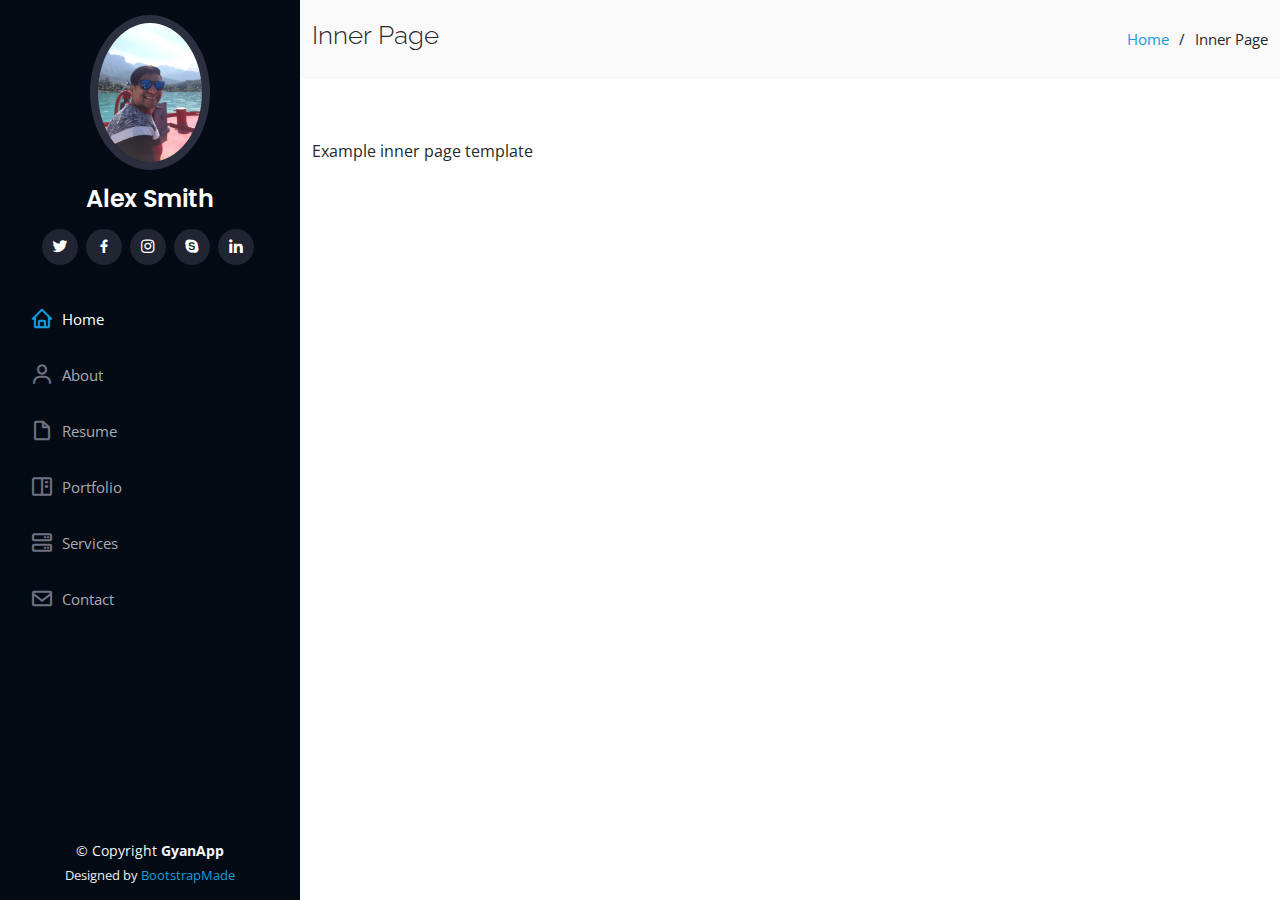
<file: gp/inner-page.html>
<!DOCTYPE html>
<html lang="en">

<head>
  <meta charset="utf-8">
  <meta content="width=device-width, initial-scale=1.0" name="viewport">

  <title>Inner Page - iPortfolio Bootstrap Template</title>
  <meta content="" name="description">
  <meta content="" name="keywords">

  <!-- Favicons -->
  <link href="assets/img/favicon.png" rel="icon">
  <link href="assets/img/apple-touch-icon.png" rel="apple-touch-icon">

  <!-- Google Fonts -->
  <link href="https://fonts.googleapis.com/css?family=Open+Sans:300,300i,400,400i,600,600i,700,700i|Raleway:300,300i,400,400i,500,500i,600,600i,700,700i|Poppins:300,300i,400,400i,500,500i,600,600i,700,700i" rel="stylesheet">

  <!-- Vendor CSS Files -->
  <link href="assets/vendor/aos/aos.css" rel="stylesheet">
  <link href="assets/vendor/bootstrap/css/bootstrap.min.css" rel="stylesheet">
  <link href="assets/vendor/bootstrap-icons/bootstrap-icons.css" rel="stylesheet">
  <link href="assets/vendor/boxicons/css/boxicons.min.css" rel="stylesheet">
  <link href="assets/vendor/glightbox/css/glightbox.min.css" rel="stylesheet">
  <link href="assets/vendor/swiper/swiper-bundle.min.css" rel="stylesheet">

  <!-- Template Main CSS File -->
  <link href="assets/css/style.css" rel="stylesheet">

  <!-- =======================================================
  * Template Name: iPortfolio
  * Updated: Mar 10 2023 with Bootstrap v5.2.3
  * Template URL: https://bootstrapmade.com/iportfolio-bootstrap-portfolio-websites-template/
  * Author: BootstrapMade.com
  * License: https://bootstrapmade.com/license/
  ======================================================== -->
</head>

<body>

  <!-- ======= Mobile nav toggle button ======= -->
  <i class="bi bi-list mobile-nav-toggle d-xl-none"></i>

  <!-- ======= Header ======= -->
  <header id="header">
    <div class="d-flex flex-column">

      <div class="profile">
        <img src="assets/img/profile-img.jpg" alt="" class="img-fluid rounded-circle">
        <h1 class="text-light"><a href="index.html">Alex Smith</a></h1>
        <div class="social-links mt-3 text-center">
          <a href="#" class="twitter"><i class="bx bxl-twitter"></i></a>
          <a href="#" class="facebook"><i class="bx bxl-facebook"></i></a>
          <a href="#" class="instagram"><i class="bx bxl-instagram"></i></a>
          <a href="#" class="google-plus"><i class="bx bxl-skype"></i></a>
          <a href="#" class="linkedin"><i class="bx bxl-linkedin"></i></a>
        </div>
      </div>

      <nav id="navbar" class="nav-menu navbar">
        <ul>
          <li><a href="#hero" class="nav-link scrollto active"><i class="bx bx-home"></i> <span>Home</span></a></li>
          <li><a href="#about" class="nav-link scrollto"><i class="bx bx-user"></i> <span>About</span></a></li>
          <li><a href="#resume" class="nav-link scrollto"><i class="bx bx-file-blank"></i> <span>Resume</span></a></li>
          <li><a href="#portfolio" class="nav-link scrollto"><i class="bx bx-book-content"></i> <span>Portfolio</span></a></li>
          <li><a href="#services" class="nav-link scrollto"><i class="bx bx-server"></i> <span>Services</span></a></li>
          <li><a href="#contact" class="nav-link scrollto"><i class="bx bx-envelope"></i> <span>Contact</span></a></li>
        </ul>
      </nav><!-- .nav-menu -->
    </div>
  </header><!-- End Header -->

  <main id="main">

    <!-- ======= Breadcrumbs ======= -->
    <section class="breadcrumbs">
      <div class="container">

        <div class="d-flex justify-content-between align-items-center">
          <h2>Inner Page</h2>
          <ol>
            <li><a href="index.html">Home</a></li>
            <li>Inner Page</li>
          </ol>
        </div>

      </div>
    </section><!-- End Breadcrumbs -->

    <section class="inner-page">
      <div class="container">
        <p>
          Example inner page template
        </p>
      </div>
    </section>

  </main><!-- End #main -->

  <!-- ======= Footer ======= -->
  <footer id="footer">
    <div class="container">
      <div class="copyright">
        &copy; Copyright <strong><span>GyanApp</span></strong>
      </div>
      <div class="credits">
        <!-- All the links in the footer should remain intact. -->
        <!-- You can delete the links only if you purchased the pro version. -->
        <!-- Licensing information: https://bootstrapmade.com/license/ -->
        <!-- Purchase the pro version with working PHP/AJAX contact form: https://bootstrapmade.com/iportfolio-bootstrap-portfolio-websites-template/ -->
        Designed by <a href="https://bootstrapmade.com/">BootstrapMade</a>
      </div>
    </div>
  </footer><!-- End  Footer -->

  <a href="#" class="back-to-top d-flex align-items-center justify-content-center"><i class="bi bi-arrow-up-short"></i></a>

  <!-- Vendor JS Files -->
  <script src="assets/vendor/purecounter/purecounter_vanilla.js"></script>
  <script src="assets/vendor/aos/aos.js"></script>
  <script src="assets/vendor/bootstrap/js/bootstrap.bundle.min.js"></script>
  <script src="assets/vendor/glightbox/js/glightbox.min.js"></script>
  <script src="assets/vendor/isotope-layout/isotope.pkgd.min.js"></script>
  <script src="assets/vendor/swiper/swiper-bundle.min.js"></script>
  <script src="assets/vendor/typed.js/typed.min.js"></script>
  <script src="assets/vendor/waypoints/noframework.waypoints.js"></script>
  <script src="assets/vendor/php-email-form/validate.js"></script>

  <!-- Template Main JS File -->
  <script src="assets/js/main.js"></script>

</body>

</html>
</file>
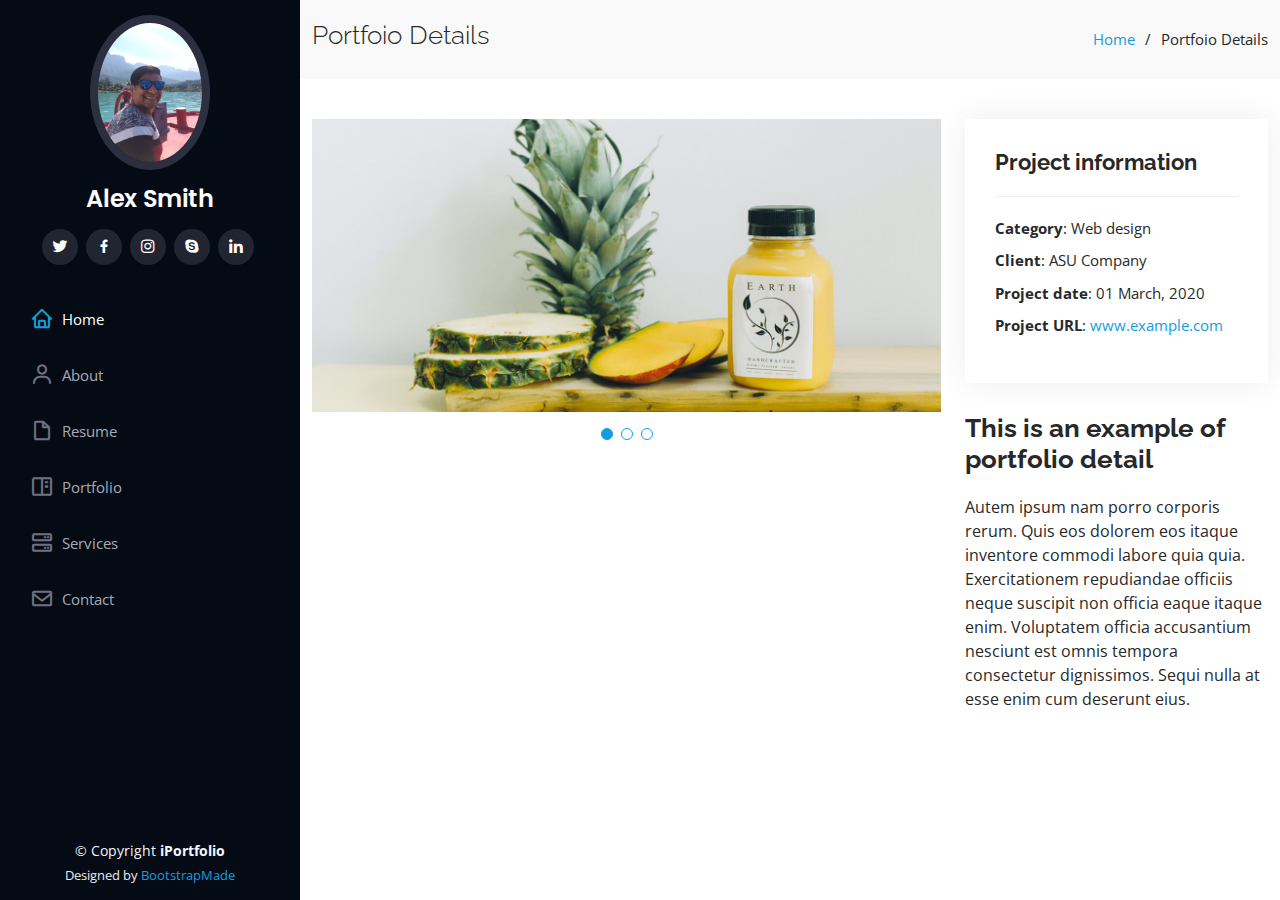
<file: gp/portfolio-details.html>
<!DOCTYPE html>
<html lang="en">

<head>
  <meta charset="utf-8">
  <meta content="width=device-width, initial-scale=1.0" name="viewport">

  <title>Portfolio Details - iPortfolio Bootstrap Template</title>
  <meta content="" name="description">
  <meta content="" name="keywords">

  <!-- Favicons -->
  <link href="assets/img/favicon.png" rel="icon">
  <link href="assets/img/apple-touch-icon.png" rel="apple-touch-icon">

  <!-- Google Fonts -->
  <link href="https://fonts.googleapis.com/css?family=Open+Sans:300,300i,400,400i,600,600i,700,700i|Raleway:300,300i,400,400i,500,500i,600,600i,700,700i|Poppins:300,300i,400,400i,500,500i,600,600i,700,700i" rel="stylesheet">

  <!-- Vendor CSS Files -->
  <link href="assets/vendor/aos/aos.css" rel="stylesheet">
  <link href="assets/vendor/bootstrap/css/bootstrap.min.css" rel="stylesheet">
  <link href="assets/vendor/bootstrap-icons/bootstrap-icons.css" rel="stylesheet">
  <link href="assets/vendor/boxicons/css/boxicons.min.css" rel="stylesheet">
  <link href="assets/vendor/glightbox/css/glightbox.min.css" rel="stylesheet">
  <link href="assets/vendor/swiper/swiper-bundle.min.css" rel="stylesheet">

  <!-- Template Main CSS File -->
  <link href="assets/css/style.css" rel="stylesheet">

  <!-- =======================================================
  * Template Name: iPortfolio
  * Updated: Mar 10 2023 with Bootstrap v5.2.3
  * Template URL: https://bootstrapmade.com/iportfolio-bootstrap-portfolio-websites-template/
  * Author: BootstrapMade.com
  * License: https://bootstrapmade.com/license/
  ======================================================== -->
</head>

<body>

  <!-- ======= Mobile nav toggle button ======= -->
  <i class="bi bi-list mobile-nav-toggle d-xl-none"></i>

  <!-- ======= Header ======= -->
  <header id="header">
    <div class="d-flex flex-column">

      <div class="profile">
        <img src="assets/img/profile-img.jpg" alt="" class="img-fluid rounded-circle">
        <h1 class="text-light"><a href="index.html">Alex Smith</a></h1>
        <div class="social-links mt-3 text-center">
          <a href="#" class="twitter"><i class="bx bxl-twitter"></i></a>
          <a href="#" class="facebook"><i class="bx bxl-facebook"></i></a>
          <a href="#" class="instagram"><i class="bx bxl-instagram"></i></a>
          <a href="#" class="google-plus"><i class="bx bxl-skype"></i></a>
          <a href="#" class="linkedin"><i class="bx bxl-linkedin"></i></a>
        </div>
      </div>

      <nav id="navbar" class="nav-menu navbar">
        <ul>
          <li><a href="#hero" class="nav-link scrollto active"><i class="bx bx-home"></i> <span>Home</span></a></li>
          <li><a href="#about" class="nav-link scrollto"><i class="bx bx-user"></i> <span>About</span></a></li>
          <li><a href="#resume" class="nav-link scrollto"><i class="bx bx-file-blank"></i> <span>Resume</span></a></li>
          <li><a href="#portfolio" class="nav-link scrollto"><i class="bx bx-book-content"></i> <span>Portfolio</span></a></li>
          <li><a href="#services" class="nav-link scrollto"><i class="bx bx-server"></i> <span>Services</span></a></li>
          <li><a href="#contact" class="nav-link scrollto"><i class="bx bx-envelope"></i> <span>Contact</span></a></li>
        </ul>
      </nav><!-- .nav-menu -->
    </div>
  </header><!-- End Header -->

  <main id="main">

    <!-- ======= Breadcrumbs ======= -->
    <section id="breadcrumbs" class="breadcrumbs">
      <div class="container">

        <div class="d-flex justify-content-between align-items-center">
          <h2>Portfoio Details</h2>
          <ol>
            <li><a href="index.html">Home</a></li>
            <li>Portfoio Details</li>
          </ol>
        </div>

      </div>
    </section><!-- End Breadcrumbs -->

    <!-- ======= Portfolio Details Section ======= -->
    <section id="portfolio-details" class="portfolio-details">
      <div class="container">

        <div class="row gy-4">

          <div class="col-lg-8">
            <div class="portfolio-details-slider swiper">
              <div class="swiper-wrapper align-items-center">

                <div class="swiper-slide">
                  <img src="assets/img/portfolio/portfolio-details-1.jpg" alt="">
                </div>

                <div class="swiper-slide">
                  <img src="assets/img/portfolio/portfolio-details-2.jpg" alt="">
                </div>

                <div class="swiper-slide">
                  <img src="assets/img/portfolio/portfolio-details-3.jpg" alt="">
                </div>

              </div>
              <div class="swiper-pagination"></div>
            </div>
          </div>

          <div class="col-lg-4">
            <div class="portfolio-info">
              <h3>Project information</h3>
              <ul>
                <li><strong>Category</strong>: Web design</li>
                <li><strong>Client</strong>: ASU Company</li>
                <li><strong>Project date</strong>: 01 March, 2020</li>
                <li><strong>Project URL</strong>: <a href="#">www.example.com</a></li>
              </ul>
            </div>
            <div class="portfolio-description">
              <h2>This is an example of portfolio detail</h2>
              <p>
                Autem ipsum nam porro corporis rerum. Quis eos dolorem eos itaque inventore commodi labore quia quia. Exercitationem repudiandae officiis neque suscipit non officia eaque itaque enim. Voluptatem officia accusantium nesciunt est omnis tempora consectetur dignissimos. Sequi nulla at esse enim cum deserunt eius.
              </p>
            </div>
          </div>

        </div>

      </div>
    </section><!-- End Portfolio Details Section -->

  </main><!-- End #main -->

  <!-- ======= Footer ======= -->
  <footer id="footer">
    <div class="container">
      <div class="copyright">
        &copy; Copyright <strong><span>iPortfolio</span></strong>
      </div>
      <div class="credits">
        <!-- All the links in the footer should remain intact. -->
        <!-- You can delete the links only if you purchased the pro version. -->
        <!-- Licensing information: https://bootstrapmade.com/license/ -->
        <!-- Purchase the pro version with working PHP/AJAX contact form: https://bootstrapmade.com/iportfolio-bootstrap-portfolio-websites-template/ -->
        Designed by <a href="https://bootstrapmade.com/">BootstrapMade</a>
      </div>
    </div>
  </footer><!-- End  Footer -->

  <a href="#" class="back-to-top d-flex align-items-center justify-content-center"><i class="bi bi-arrow-up-short"></i></a>

  <!-- Vendor JS Files -->
  <script src="assets/vendor/purecounter/purecounter_vanilla.js"></script>
  <script src="assets/vendor/aos/aos.js"></script>
  <script src="assets/vendor/bootstrap/js/bootstrap.bundle.min.js"></script>
  <script src="assets/vendor/glightbox/js/glightbox.min.js"></script>
  <script src="assets/vendor/isotope-layout/isotope.pkgd.min.js"></script>
  <script src="assets/vendor/swiper/swiper-bundle.min.js"></script>
  <script src="assets/vendor/typed.js/typed.min.js"></script>
  <script src="assets/vendor/waypoints/noframework.waypoints.js"></script>
  <script src="assets/vendor/php-email-form/validate.js"></script>

  <!-- Template Main JS File -->
  <script src="assets/js/main.js"></script>

</body>

</html>
</file>
<file: gp/assets/css/style.css>
/**
* Template Name: iPortfolio
* Updated: Mar 10 2023 with Bootstrap v5.2.3
* Template URL: https://bootstrapmade.com/iportfolio-bootstrap-portfolio-websites-template/
* Author: BootstrapMade.com
* License: https://bootstrapmade.com/license/
*/

/*--------------------------------------------------------------
# General
--------------------------------------------------------------*/
body {
  font-family: "Open Sans", sans-serif;
  color: #272829;
}

a {
  color: #149ddd;
  text-decoration: none;
}

a:hover {
  color: #37b3ed;
  text-decoration: none;
}

h1,
h2,
h3,
h4,
h5,
h6 {
  font-family: "Raleway", sans-serif;
}

/*--------------------------------------------------------------
# Back to top button
--------------------------------------------------------------*/
.back-to-top {
  position: fixed;
  visibility: hidden;
  opacity: 0;
  right: 15px;
  bottom: 15px;
  z-index: 996;
  background: #149ddd;
  width: 40px;
  height: 40px;
  border-radius: 50px;
  transition: all 0.4s;
}

.back-to-top i {
  font-size: 28px;
  color: #fff;
  line-height: 0;
}

.back-to-top:hover {
  background: #2eafec;
  color: #fff;
}

.back-to-top.active {
  visibility: visible;
  opacity: 1;
}

/*--------------------------------------------------------------
# Header
--------------------------------------------------------------*/
#header {
  position: fixed;
  top: 0;
  left: 0;
  bottom: 0;
  width: 300px;
  transition: all ease-in-out 0.5s;
  z-index: 9997;
  transition: all 0.5s;
  padding: 0 15px;
  background: #040b14;
  overflow-y: auto;
}

#header .profile img {
  margin: 15px auto;
  display: block;
  width: 120px;
  border: 8px solid #2c2f3f;
}

#header .profile h1 {
  font-size: 24px;
  margin: 0;
  padding: 0;
  font-weight: 600;
  -moz-text-align-last: center;
  text-align-last: center;
  font-family: "Poppins", sans-serif;
}

#header .profile h1 a,
#header .profile h1 a:hover {
  color: #fff;
  text-decoration: none;
}

#header .profile .social-links a {
  font-size: 18px;
  display: inline-block;
  background: #212431;
  color: #fff;
  line-height: 1;
  padding: 8px 0;
  margin-right: 4px;
  border-radius: 50%;
  text-align: center;
  width: 36px;
  height: 36px;
  transition: 0.3s;
}

#header .profile .social-links a:hover {
  background: #149ddd;
  color: #fff;
  text-decoration: none;
}

#main {
  margin-left: 300px;
}

@media (max-width: 1199px) {
  #header {
    left: -300px;
  }

  #main {
    margin-left: 0;
  }
}

/*--------------------------------------------------------------
# Navigation Menu
--------------------------------------------------------------*/
/* Desktop Navigation */
.nav-menu {
  padding: 30px 0 0 0;
}

.nav-menu * {
  margin: 0;
  padding: 0;
  list-style: none;
}

.nav-menu>ul>li {
  position: relative;
  white-space: nowrap;
}

.nav-menu a,
.nav-menu a:focus {
  display: flex;
  align-items: center;
  color: #a8a9b4;
  padding: 12px 15px;
  margin-bottom: 8px;
  transition: 0.3s;
  font-size: 15px;
}

.nav-menu a i,
.nav-menu a:focus i {
  font-size: 24px;
  padding-right: 8px;
  color: #6f7180;
}

.nav-menu a:hover,
.nav-menu .active,
.nav-menu .active:focus,
.nav-menu li:hover>a {
  text-decoration: none;
  color: #fff;
}

.nav-menu a:hover i,
.nav-menu .active i,
.nav-menu .active:focus i,
.nav-menu li:hover>a i {
  color: #149ddd;
}

/* Mobile Navigation */
.mobile-nav-toggle {
  position: fixed;
  right: 15px;
  top: 15px;
  z-index: 9998;
  border: 0;
  font-size: 24px;
  transition: all 0.4s;
  outline: none !important;
  background-color: #149ddd;
  color: #fff;
  width: 40px;
  height: 40px;
  display: inline-flex;
  align-items: center;
  justify-content: center;
  line-height: 0;
  border-radius: 50px;
  cursor: pointer;
}

.mobile-nav-active {
  overflow: hidden;
}

.mobile-nav-active #header {
  left: 0;
}

/*--------------------------------------------------------------
# Hero Section
--------------------------------------------------------------*/
#hero {
  width: 100%;
  height: 100vh;
  background: url("../img/hero-bg.jpg") top center;
  background-size: cover;
}

#hero:before {
  content: "";
  background: rgba(5, 13, 24, 0.3);
  position: absolute;
  bottom: 0;
  top: 0;
  left: 0;
  right: 0;
  z-index: 1;
}

#hero .hero-container {
  position: relative;
  z-index: 2;
  min-width: 300px;
}

#hero h1 {
  margin: 0 0 10px 0;
  font-size: 64px;
  font-weight: 700;
  line-height: 56px;
  color: #fff;
}

#hero p {
  color: #fff;
  margin-bottom: 50px;
  font-size: 26px;
  font-family: "Poppins", sans-serif;
}

#hero p span {
  color: #fff;
  padding-bottom: 4px;
  letter-spacing: 1px;
  border-bottom: 3px solid #149ddd;
}

@media (min-width: 1024px) {
  #hero {
    background-attachment: fixed;
  }
}

@media (max-width: 768px) {
  #hero h1 {
    font-size: 28px;
    line-height: 36px;
  }

  #hero h2 {
    font-size: 18px;
    line-height: 24px;
    margin-bottom: 30px;
  }
}

/*--------------------------------------------------------------
# Sections General
--------------------------------------------------------------*/
section {
  padding: 60px 0;
  overflow: hidden;
}

.section-bg {
  background: #f5f8fd;
}

.section-title {
  padding-bottom: 30px;
}

.section-title h2 {
  font-size: 32px;
  font-weight: bold;
  margin-bottom: 20px;
  padding-bottom: 20px;
  position: relative;
  color: #173b6c;
}

.section-title h2::after {
  content: "";
  position: absolute;
  display: block;
  width: 50px;
  height: 3px;
  background: #149ddd;
  bottom: 0;
  left: 0;
}

.section-title p {
  margin-bottom: 0;
}

/*--------------------------------------------------------------
# About
--------------------------------------------------------------*/
.about .content h3 {
  font-weight: 700;
  font-size: 26px;
  color: #173b6c;
}

.about .content ul {
  list-style: none;
  padding: 0;
}

.about .content ul li {
  margin-bottom: 20px;
  display: flex;
  align-items: center;
}

.about .content ul strong {
  margin-right: 10px;
}

.about .content ul i {
  font-size: 16px;
  margin-right: 5px;
  color: #149ddd;
  line-height: 0;
}

.about .content p:last-child {
  margin-bottom: 0;
}

/*--------------------------------------------------------------
# Facts
--------------------------------------------------------------*/
.facts {
  padding-bottom: 30px;
}

.facts .count-box {
  padding: 30px;
  width: 100%;
}

.facts .count-box i {
  display: block;
  font-size: 44px;
  color: #149ddd;
  float: left;
  line-height: 0;
}

.facts .count-box span {
  font-size: 48px;
  line-height: 40px;
  display: block;
  font-weight: 700;
  color: #050d18;
  margin-left: 60px;
}

.facts .count-box p {
  padding: 15px 0 0 0;
  margin: 0 0 0 60px;
  font-family: "Raleway", sans-serif;
  font-size: 14px;
  color: #122f57;
}

.facts .count-box a {
  font-weight: 600;
  display: block;
  margin-top: 20px;
  color: #122f57;
  font-size: 15px;
  font-family: "Poppins", sans-serif;
  transition: ease-in-out 0.3s;
}

.facts .count-box a:hover {
  color: #1f5297;
}

/*--------------------------------------------------------------
# Akills
--------------------------------------------------------------*/
.skills .progress {
  height: 60px;
  display: block;
  background: none;
  border-radius: 0;
}

.skills .progress .skill {
  padding: 0;
  margin: 0 0 6px 0;
  text-transform: uppercase;
  display: block;
  font-weight: 600;
  font-family: "Poppins", sans-serif;
  color: #050d18;
}

.skills .progress .skill .val {
  float: right;
  font-style: normal;
}

.skills .progress-bar-wrap {
  background: #dce8f8;
  height: 10px;
}

.skills .progress-bar {
  width: 1px;
  height: 10px;
  transition: 0.9s;
  background-color: #149ddd;
}

/*--------------------------------------------------------------
# Resume
--------------------------------------------------------------*/
.resume .resume-title {
  font-size: 26px;
  font-weight: 700;
  margin-top: 20px;
  margin-bottom: 20px;
  color: #050d18;
}

.resume .resume-item {
  padding: 0 0 20px 20px;
  margin-top: -2px;
  border-left: 2px solid #1f5297;
  position: relative;
}

.resume .resume-item h4 {
  line-height: 18px;
  font-size: 18px;
  font-weight: 600;
  text-transform: uppercase;
  font-family: "Poppins", sans-serif;
  color: #050d18;
  margin-bottom: 10px;
}

.resume .resume-item h5 {
  font-size: 16px;
  background: #e4edf9;
  padding: 5px 15px;
  display: inline-block;
  font-weight: 600;
  margin-bottom: 10px;
}

.resume .resume-item ul {
  padding-left: 20px;
}

.resume .resume-item ul li {
  padding-bottom: 10px;
}

.resume .resume-item:last-child {
  padding-bottom: 0;
}

.resume .resume-item::before {
  content: "";
  position: absolute;
  width: 16px;
  height: 16px;
  border-radius: 50px;
  left: -9px;
  top: 0;
  background: #fff;
  border: 2px solid #1f5297;
}

/*--------------------------------------------------------------
# Portfolio
--------------------------------------------------------------*/
.portfolio .portfolio-item {
  margin-bottom: 30px;
}

.portfolio #portfolio-flters {
  padding: 0;
  margin: 0 auto 35px auto;
  list-style: none;
  text-align: center;
  background: #fff;
  border-radius: 50px;
  padding: 2px 15px;
}

.portfolio #portfolio-flters li {
  cursor: pointer;
  display: inline-block;
  padding: 10px 15px 8px 15px;
  font-size: 14px;
  font-weight: 600;
  line-height: 1;
  text-transform: uppercase;
  color: #272829;
  margin-bottom: 5px;
  transition: all 0.3s ease-in-out;
}

.portfolio #portfolio-flters li:hover,
.portfolio #portfolio-flters li.filter-active {
  color: #149ddd;
}

.portfolio #portfolio-flters li:last-child {
  margin-right: 0;
}

.portfolio .portfolio-wrap {
  transition: 0.3s;
  position: relative;
  overflow: hidden;
  z-index: 1;
}

.portfolio .portfolio-wrap::before {
  content: "";
  background: rgba(255, 255, 255, 0.5);
  position: absolute;
  left: 0;
  right: 0;
  top: 0;
  bottom: 0;
  transition: all ease-in-out 0.3s;
  z-index: 2;
  opacity: 0;
}

.portfolio .portfolio-wrap .portfolio-links {
  opacity: 1;
  left: 0;
  right: 0;
  bottom: -60px;
  z-index: 3;
  position: absolute;
  transition: all ease-in-out 0.3s;
  display: flex;
  justify-content: center;
}

.portfolio .portfolio-wrap .portfolio-links a {
  color: #fff;
  font-size: 28px;
  text-align: center;
  background: rgba(20, 157, 221, 0.75);
  transition: 0.3s;
  width: 50%;
}

.portfolio .portfolio-wrap .portfolio-links a:hover {
  background: rgba(20, 157, 221, 0.95);
}

.portfolio .portfolio-wrap .portfolio-links a+a {
  border-left: 1px solid #37b3ed;
}

.portfolio .portfolio-wrap:hover::before {
  top: 0;
  left: 0;
  right: 0;
  bottom: 0;
  opacity: 1;
}

.portfolio .portfolio-wrap:hover .portfolio-links {
  opacity: 1;
  bottom: 0;
}

/*--------------------------------------------------------------
# Portfolio Details
--------------------------------------------------------------*/
.portfolio-details {
  padding-top: 40px;
}

.portfolio-details .portfolio-details-slider img {
  width: 100%;
}

.portfolio-details .portfolio-details-slider .swiper-pagination {
  margin-top: 20px;
  position: relative;
}

.portfolio-details .portfolio-details-slider .swiper-pagination .swiper-pagination-bullet {
  width: 12px;
  height: 12px;
  background-color: #fff;
  opacity: 1;
  border: 1px solid #149ddd;
}

.portfolio-details .portfolio-details-slider .swiper-pagination .swiper-pagination-bullet-active {
  background-color: #149ddd;
}

.portfolio-details .portfolio-info {
  padding: 30px;
  box-shadow: 0px 0 30px rgba(5, 13, 24, 0.08);
}

.portfolio-details .portfolio-info h3 {
  font-size: 22px;
  font-weight: 700;
  margin-bottom: 20px;
  padding-bottom: 20px;
  border-bottom: 1px solid #eee;
}

.portfolio-details .portfolio-info ul {
  list-style: none;
  padding: 0;
  font-size: 15px;
}

.portfolio-details .portfolio-info ul li+li {
  margin-top: 10px;
}

.portfolio-details .portfolio-description {
  padding-top: 30px;
}

.portfolio-details .portfolio-description h2 {
  font-size: 26px;
  font-weight: 700;
  margin-bottom: 20px;
}

.portfolio-details .portfolio-description p {
  padding: 0;
}

/*--------------------------------------------------------------
# Services
--------------------------------------------------------------*/
.services .icon-box {
  margin-bottom: 20px;
}

.services .icon {
  float: left;
  display: flex;
  align-items: center;
  justify-content: center;
  width: 54px;
  height: 54px;
  background: #149ddd;
  border-radius: 50%;
  transition: 0.5s;
  border: 1px solid #149ddd;
}

.services .icon i {
  color: #fff;
  font-size: 24px;
  line-height: 0;
}

.services .icon-box:hover .icon {
  background: #fff;
}

.services .icon-box:hover .icon i {
  color: #149ddd;
}

.services .title {
  margin-left: 80px;
  font-weight: 700;
  margin-bottom: 15px;
  font-size: 18px;
}

.services .title a {
  color: #343a40;
}

.services .title a:hover {
  color: #149ddd;
}

.services .description {
  margin-left: 80px;
  line-height: 24px;
  font-size: 14px;
}

/*--------------------------------------------------------------
# Testimonials
--------------------------------------------------------------*/
.testimonials .testimonials-carousel,
.testimonials .testimonials-slider {
  overflow: hidden;
}

.testimonials .testimonial-item {
  box-sizing: content-box;
  text-align: center;
  min-height: 320px;
}

.testimonials .testimonial-item .testimonial-img {
  width: 90px;
  border-radius: 50%;
  margin: 0 auto;
}

.testimonials .testimonial-item h3 {
  font-size: 18px;
  font-weight: bold;
  margin: 10px 0 5px 0;
  color: #111;
}

.testimonials .testimonial-item h4 {
  font-size: 14px;
  color: #999;
  margin: 0;
}

.testimonials .testimonial-item .quote-icon-left,
.testimonials .testimonial-item .quote-icon-right {
  color: #c3e8fa;
  font-size: 26px;
}

.testimonials .testimonial-item .quote-icon-left {
  display: inline-block;
  left: -5px;
  position: relative;
}

.testimonials .testimonial-item .quote-icon-right {
  display: inline-block;
  right: -5px;
  position: relative;
  top: 10px;
}

.testimonials .testimonial-item p {
  font-style: italic;
  margin: 0 15px 15px 15px;
  padding: 20px;
  background: #fff;
  position: relative;
  margin-bottom: 35px;
  border-radius: 6px;
  box-shadow: 0px 2px 15px rgba(0, 0, 0, 0.1);
}

.testimonials .testimonial-item p::after {
  content: "";
  width: 0;
  height: 0;
  border-top: 20px solid #fff;
  border-right: 20px solid transparent;
  border-left: 20px solid transparent;
  position: absolute;
  bottom: -20px;
  left: calc(50% - 20px);
}

.testimonials .swiper-pagination {
  margin-top: 20px;
  position: relative;
}

.testimonials .swiper-pagination .swiper-pagination-bullet {
  width: 12px;
  height: 12px;
  background-color: #fff;
  opacity: 1;
  border: 1px solid #149ddd;
}

.testimonials .swiper-pagination .swiper-pagination-bullet-active {
  background-color: #149ddd;
}

/*--------------------------------------------------------------
# Contact
--------------------------------------------------------------*/
.contact {
  padding-bottom: 130px;
}

.contact .info {
  padding: 30px;
  background: #fff;
  width: 100%;
  box-shadow: 0 0 24px 0 rgba(0, 0, 0, 0.12);
}

.contact .info i {
  font-size: 20px;
  color: #149ddd;
  float: left;
  width: 44px;
  height: 44px;
  background: #dff3fc;
  display: flex;
  justify-content: center;
  align-items: center;
  border-radius: 50px;
  transition: all 0.3s ease-in-out;
}

.contact .info h4 {
  padding: 0 0 0 60px;
  font-size: 22px;
  font-weight: 600;
  margin-bottom: 5px;
  color: #050d18;
}

.contact .info p {
  padding: 0 0 10px 60px;
  margin-bottom: 20px;
  font-size: 14px;
  color: #173b6c;
}

.contact .info .email p {
  padding-top: 5px;
}

.contact .info .social-links {
  padding-left: 60px;
}

.contact .info .social-links a {
  font-size: 18px;
  display: inline-block;
  background: #333;
  color: #fff;
  line-height: 1;
  padding: 8px 0;
  border-radius: 50%;
  text-align: center;
  width: 36px;
  height: 36px;
  transition: 0.3s;
  margin-right: 10px;
}

.contact .info .social-links a:hover {
  background: #149ddd;
  color: #fff;
}

.contact .info .email:hover i,
.contact .info .address:hover i,
.contact .info .phone:hover i {
  background: #149ddd;
  color: #fff;
}

.contact .php-email-form {
  width: 100%;
  padding: 30px;
  background: #fff;
  box-shadow: 0 0 24px 0 rgba(0, 0, 0, 0.12);
}

.contact .php-email-form .form-group {
  padding-bottom: 8px;
}

.contact .php-email-form .validate {
  display: none;
  color: red;
  margin: 0 0 15px 0;
  font-weight: 400;
  font-size: 13px;
}

.contact .php-email-form .error-message {
  display: none;
  color: #fff;
  background: #ed3c0d;
  text-align: left;
  padding: 15px;
  font-weight: 600;
}

.contact .php-email-form .error-message br+br {
  margin-top: 25px;
}

.contact .php-email-form .sent-message {
  display: none;
  color: #fff;
  background: #18d26e;
  text-align: center;
  padding: 15px;
  font-weight: 600;
}

.contact .php-email-form .loading {
  display: none;
  background: #fff;
  text-align: center;
  padding: 15px;
}

.contact .php-email-form .loading:before {
  content: "";
  display: inline-block;
  border-radius: 50%;
  width: 24px;
  height: 24px;
  margin: 0 10px -6px 0;
  border: 3px solid #18d26e;
  border-top-color: #eee;
  animation: animate-loading 1s linear infinite;
}

.contact .php-email-form .form-group {
  margin-bottom: 15px;
}

.contact .php-email-form label {
  padding-bottom: 8px;
}

.contact .php-email-form input,
.contact .php-email-form textarea {
  border-radius: 0;
  box-shadow: none;
  font-size: 14px;
}

.contact .php-email-form input {
  height: 44px;
}

.contact .php-email-form textarea {
  padding: 10px 15px;
}

.contact .php-email-form button[type=submit] {
  background: #149ddd;
  border: 0;
  padding: 10px 24px;
  color: #fff;
  transition: 0.4s;
  border-radius: 4px;
}

.contact .php-email-form button[type=submit]:hover {
  background: #37b3ed;
}

@keyframes animate-loading {
  0% {
    transform: rotate(0deg);
  }

  100% {
    transform: rotate(360deg);
  }
}

/*--------------------------------------------------------------
# Breadcrumbs
--------------------------------------------------------------*/
.breadcrumbs {
  padding: 20px 0;
  background: #f9f9f9;
}

.breadcrumbs h2 {
  font-size: 26px;
  font-weight: 300;
}

.breadcrumbs ol {
  display: flex;
  flex-wrap: wrap;
  list-style: none;
  padding: 0;
  margin: 0;
  font-size: 15px;
}

.breadcrumbs ol li+li {
  padding-left: 10px;
}

.breadcrumbs ol li+li::before {
  display: inline-block;
  padding-right: 10px;
  color: #0e2442;
  content: "/";
}

@media (max-width: 768px) {
  .breadcrumbs .d-flex {
    display: block !important;
  }

  .breadcrumbs ol {
    display: block;
  }

  .breadcrumbs ol li {
    display: inline-block;
  }
}

/*--------------------------------------------------------------
# Footer
--------------------------------------------------------------*/
#footer {
  padding: 15px;
  color: #f4f6fd;
  font-size: 14px;
  position: fixed;
  left: 0;
  bottom: 0;
  width: 300px;
  z-index: 9999;
  background: #040b14;
}

#footer .copyright {
  text-align: center;
}

#footer .credits {
  padding-top: 5px;
  text-align: center;
  font-size: 13px;
  color: #eaebf0;
}

@media (max-width: 1199px) {
  #footer {
    position: static;
    width: auto;
    padding-right: 20px 15px;
  }
}
</file>
